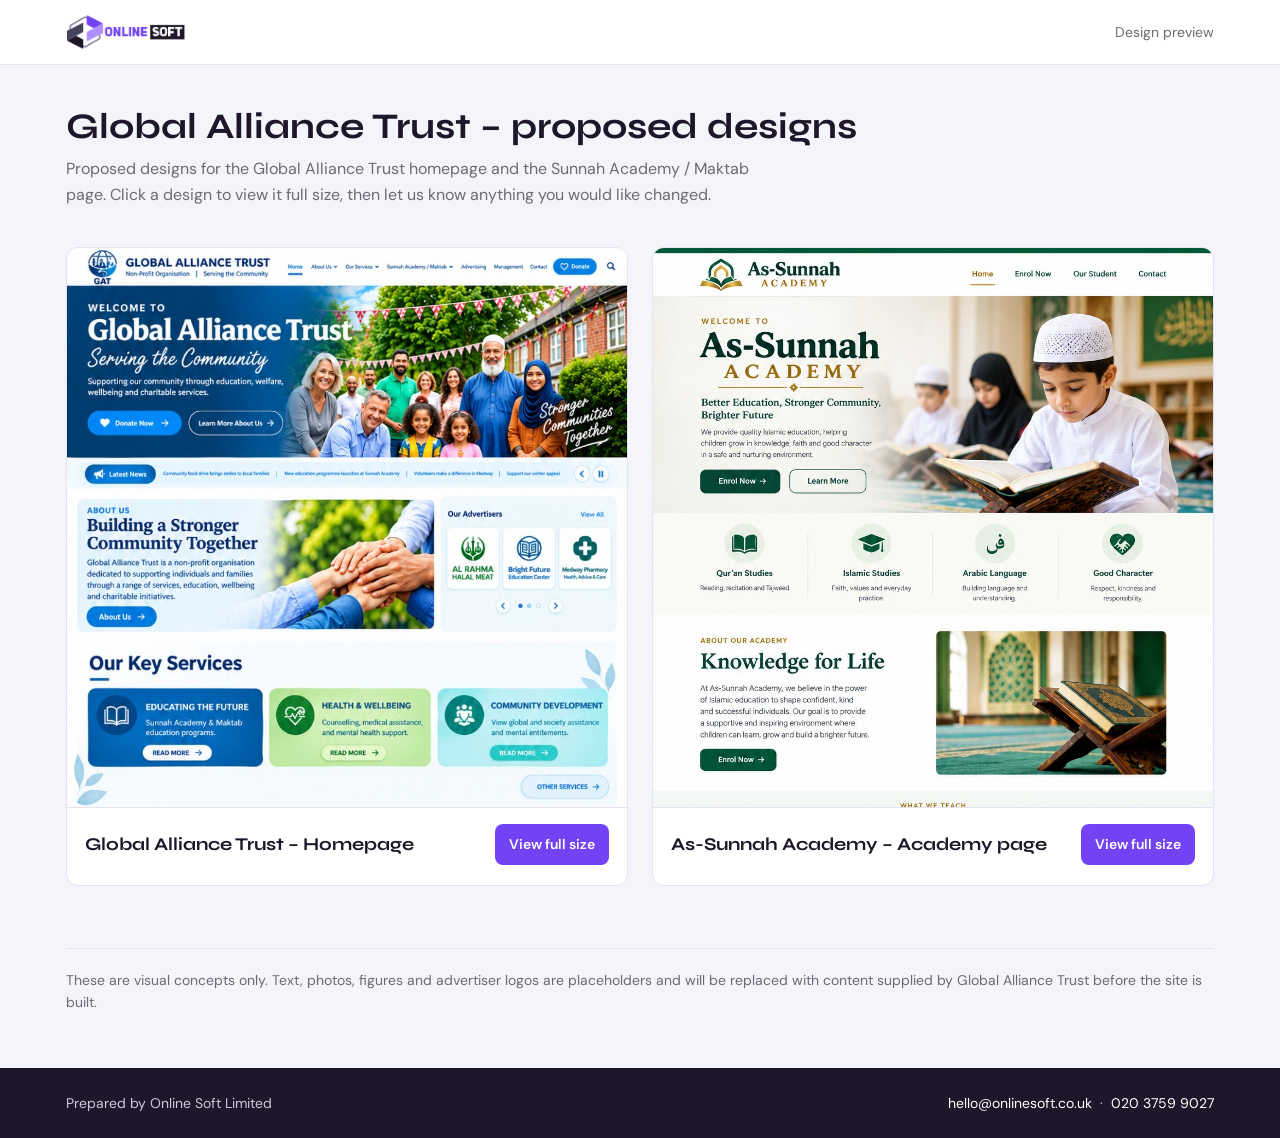
<file: index.html>
<!doctype html>
<html lang="en-GB">
<head>
<meta charset="utf-8">
<meta name="viewport" content="width=device-width, initial-scale=1">
<meta name="robots" content="noindex, nofollow">
<title>Global Alliance Trust – Design Preview</title>
<link rel="preconnect" href="https://fonts.googleapis.com">
<link rel="preconnect" href="https://fonts.gstatic.com" crossorigin>
<link href="https://fonts.googleapis.com/css2?family=DM+Sans:wght@400;500;700&family=Syne:wght@600;700&display=swap" rel="stylesheet">
<style>
  :root {
    color-scheme: light;
    --bg: #f4f5fa; --card: #ffffff; --ink: #1d1729; --muted: #6c6a72;
    --line: #e6e2ef; --accent: #7243f2; --accent-ink: #ffffff;
  }
  * { box-sizing: border-box; }
  body { margin: 0; min-height: 100vh; min-height: 100dvh; display: flex; flex-direction: column;
         background: var(--bg); color: var(--ink);
         font: 16px/1.6 "DM Sans", system-ui, -apple-system, "Segoe UI", Roboto, sans-serif; }
  header { background: var(--card); border-bottom: 1px solid var(--line); }
  .wrap { max-width: 1180px; margin: 0 auto; padding: 0 16px; width: 100%; }
  main.wrap { flex: 1 0 auto; }
  .bar { display: flex; align-items: center; justify-content: space-between; height: 64px; }
  .brand img { height: 36px; width: auto; display: block; }
  h1, .meta h2 { font-family: "Syne", "DM Sans", sans-serif; }
  footer { background: var(--ink); color: #cfcadb; font-size: 14px; }
  footer .wrap { padding-top: 24px; padding-bottom: 24px; display: flex; flex-wrap: wrap; gap: 8px 24px; justify-content: space-between; }
  footer a { color: #fff; text-decoration: none; }
  .tag { color: var(--muted); font-size: 14px; }
  .intro { padding: 40px 0 8px; }
  h1 { font-size: clamp(26px, 4vw, 36px); line-height: 1.2; margin: 0 0 8px; }
  .intro p { color: var(--muted); max-width: 720px; margin: 0; }
  .grid { display: grid; gap: 24px; grid-template-columns: repeat(auto-fit, minmax(300px, 1fr));
          padding: 32px 0 48px; }
  .card { background: var(--card); border: 1px solid var(--line); border-radius: 12px;
          overflow: hidden; display: flex; flex-direction: column; }
  .shot { display: block; height: 560px; overflow: hidden; border-bottom: 1px solid var(--line);
          cursor: zoom-in; background: #fff; padding: 0; border-width: 0 0 1px; width: 100%; }
  .shot img { width: 100%; display: block; }
  .meta { padding: 16px 18px 20px; display: flex; align-items: center; justify-content: space-between; gap: 12px; }
  .meta h2 { font-size: 18px; margin: 0; }
  .btn { background: var(--accent); color: var(--accent-ink); border: 0; border-radius: 8px;
         padding: 9px 14px; font: inherit; font-size: 14px; font-weight: 600; cursor: pointer; }
  .note { color: var(--muted); font-size: 14px; border-top: 1px solid var(--line); padding: 20px 0 40px; }
  /* full-size viewer */
  .viewer { position: fixed; inset: 0; background: #0b111c; display: none; z-index: 10; }
  .viewer.open { display: block; }
  .viewer .scroll { position: absolute; inset: 56px 0 0; overflow: auto; text-align: center; padding: 0 16px 32px; }
  .viewer img { max-width: 1000px; width: 100%; }
  .vbar { position: absolute; top: 0; left: 0; right: 0; height: 56px; display: flex; align-items: center;
          justify-content: space-between; padding: 0 16px; color: #fff; background: #0b111c; }
  .vbar button { background: rgba(255,255,255,.12); color: #fff; border: 0; border-radius: 8px;
                 padding: 8px 12px; font: inherit; font-size: 14px; cursor: pointer; margin-left: 6px; }
</style>
</head>
<body>
<header>
  <div class="wrap bar">
    <a class="brand" href="https://onlinesoft.co.uk" aria-label="Online Soft Limited"><img src="images/onlinesoft-logo.png" alt="Online Soft" width="140" height="42"></a>
    <div class="tag">Design preview</div>
  </div>
</header>

<main class="wrap">
  <section class="intro">
    <h1>Global Alliance Trust – proposed designs</h1>
    <p>Proposed designs for the Global Alliance Trust homepage and the Sunnah Academy / Maktab page. Click a design to view it full size, then let us know anything you would like changed.</p>
  </section>

  <section class="grid" id="grid"></section>

  <p class="note">These are visual concepts only. Text, photos, figures and advertiser logos are placeholders and will be replaced with content supplied by Global Alliance Trust before the site is built.</p>
</main>

<footer>
  <div class="wrap">
    <span>Prepared by Online Soft Limited</span>
    <span><a href="mailto:hello@onlinesoft.co.uk">hello@onlinesoft.co.uk</a> &nbsp;·&nbsp; <a href="tel:+442037599027">020 3759 9027</a></span>
  </div>
</footer>

<div class="viewer" id="viewer" role="dialog" aria-modal="true" aria-label="Full-size design">
  <div class="vbar">
    <strong id="vtitle"></strong>
    <div>
      <button id="prev" aria-label="Previous concept">‹ Prev</button>
      <button id="next" aria-label="Next concept">Next ›</button>
      <button id="close" aria-label="Close">Close ✕</button>
    </div>
  </div>
  <div class="scroll" id="vscroll"><img id="vimg" alt=""></div>
</div>

<script>
  const concepts = [
    { title: "Global Alliance Trust – Homepage", src: "images/gat-homepage.jpg" },
    { title: "As-Sunnah Academy – Academy page", src: "images/assunnah-academy.jpg" },
  ];
  const grid = document.getElementById("grid");
  concepts.forEach((c, i) => {
    grid.insertAdjacentHTML("beforeend", `
      <article class="card">
        <button class="shot" data-i="${i}" aria-label="View ${c.title} full size">
          <img src="${c.src}" alt="${c.title} homepage design" loading="lazy">
        </button>
        <div class="meta"><h2>${c.title}</h2><button class="btn" data-i="${i}">View full size</button></div>
      </article>`);
  });

  const viewer = document.getElementById("viewer"), vimg = document.getElementById("vimg"),
        vtitle = document.getElementById("vtitle"), vscroll = document.getElementById("vscroll");
  let current = 0;
  function show(i) {
    current = (i + concepts.length) % concepts.length;
    vimg.src = concepts[current].src; vimg.alt = concepts[current].title + " full size";
    vtitle.textContent = concepts[current].title;
    vscroll.scrollTop = 0; viewer.classList.add("open"); document.body.style.overflow = "hidden";
  }
  function hide() { viewer.classList.remove("open"); document.body.style.overflow = ""; }
  grid.addEventListener("click", e => { const b = e.target.closest("[data-i]"); if (b) show(+b.dataset.i); });
  document.getElementById("prev").onclick = () => show(current - 1);
  document.getElementById("next").onclick = () => show(current + 1);
  document.getElementById("close").onclick = hide;
  document.addEventListener("keydown", e => {
    if (!viewer.classList.contains("open")) return;
    if (e.key === "Escape") hide();
    if (e.key === "ArrowLeft") show(current - 1);
    if (e.key === "ArrowRight") show(current + 1);
  });
</script>
</body>
</html>
</file>
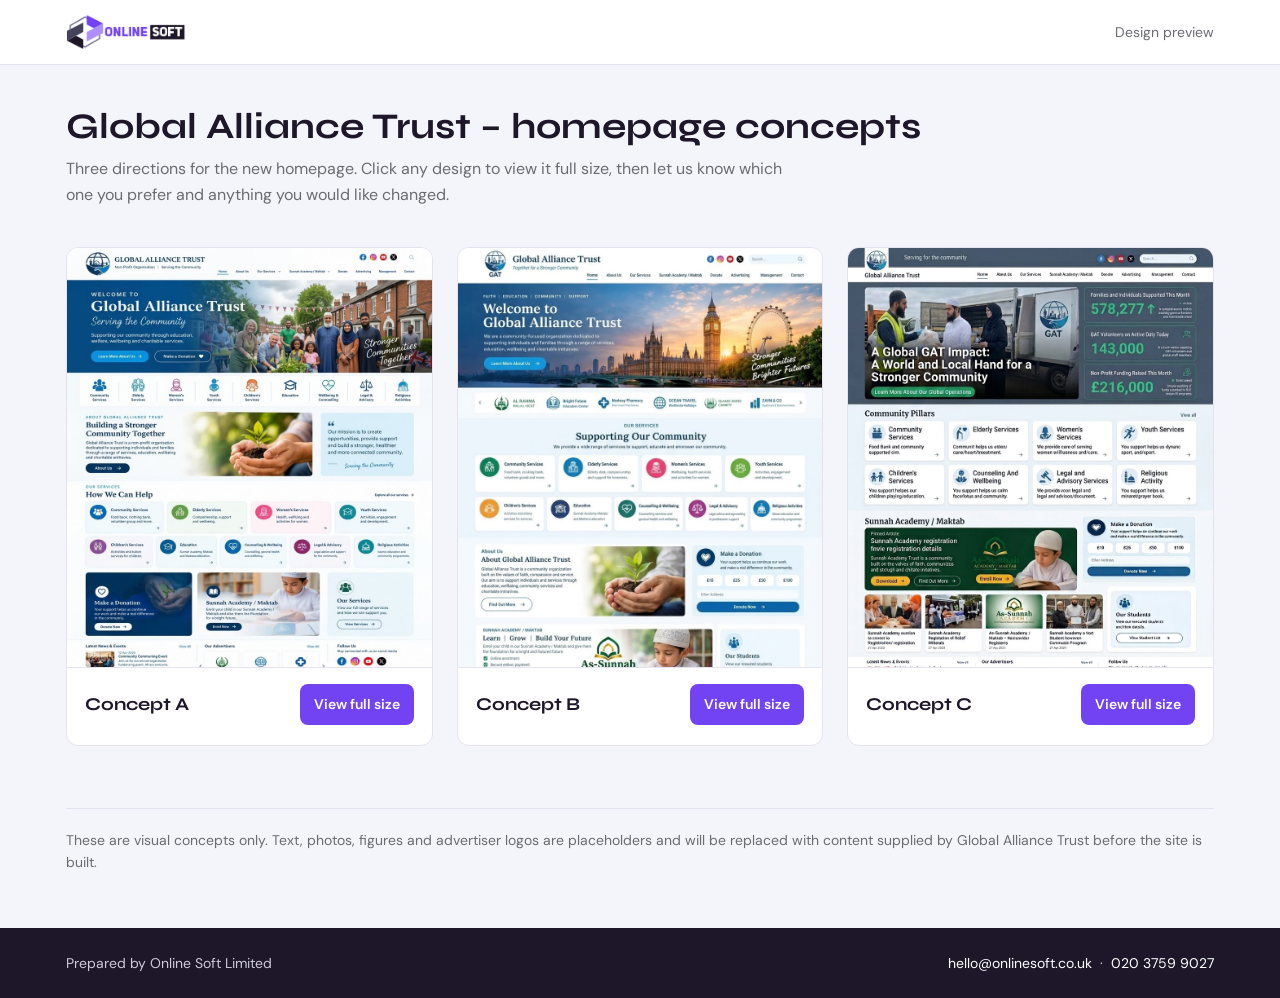
<file: static/concepts/index.html>
<!doctype html>
<html lang="en-GB">
<head>
<meta charset="utf-8">
<meta name="viewport" content="width=device-width, initial-scale=1">
<meta name="robots" content="noindex, nofollow">
<title>Global Alliance Trust – Homepage Concepts</title>
<link rel="preconnect" href="https://fonts.googleapis.com">
<link rel="preconnect" href="https://fonts.gstatic.com" crossorigin>
<link href="https://fonts.googleapis.com/css2?family=DM+Sans:wght@400;500;700&family=Syne:wght@600;700&display=swap" rel="stylesheet">
<style>
  :root {
    color-scheme: light;
    --bg: #f4f5fa; --card: #ffffff; --ink: #1d1729; --muted: #6c6a72;
    --line: #e6e2ef; --accent: #7243f2; --accent-ink: #ffffff;
  }
  * { box-sizing: border-box; }
  body { margin: 0; min-height: 100vh; min-height: 100dvh; display: flex; flex-direction: column;
         background: var(--bg); color: var(--ink);
         font: 16px/1.6 "DM Sans", system-ui, -apple-system, "Segoe UI", Roboto, sans-serif; }
  header { background: var(--card); border-bottom: 1px solid var(--line); }
  .wrap { max-width: 1180px; margin: 0 auto; padding: 0 16px; width: 100%; }
  main.wrap { flex: 1 0 auto; }
  .bar { display: flex; align-items: center; justify-content: space-between; height: 64px; }
  .brand img { height: 36px; width: auto; display: block; }
  h1, .meta h2 { font-family: "Syne", "DM Sans", sans-serif; }
  footer { background: var(--ink); color: #cfcadb; font-size: 14px; }
  footer .wrap { padding-top: 24px; padding-bottom: 24px; display: flex; flex-wrap: wrap; gap: 8px 24px; justify-content: space-between; }
  footer a { color: #fff; text-decoration: none; }
  .tag { color: var(--muted); font-size: 14px; }
  .intro { padding: 40px 0 8px; }
  h1 { font-size: clamp(26px, 4vw, 36px); line-height: 1.2; margin: 0 0 8px; }
  .intro p { color: var(--muted); max-width: 720px; margin: 0; }
  .grid { display: grid; gap: 24px; grid-template-columns: repeat(auto-fit, minmax(300px, 1fr));
          padding: 32px 0 48px; }
  .card { background: var(--card); border: 1px solid var(--line); border-radius: 12px;
          overflow: hidden; display: flex; flex-direction: column; }
  .shot { display: block; height: 420px; overflow: hidden; border-bottom: 1px solid var(--line);
          cursor: zoom-in; background: #fff; padding: 0; border-width: 0 0 1px; width: 100%; }
  .shot img { width: 100%; display: block; }
  .meta { padding: 16px 18px 20px; display: flex; align-items: center; justify-content: space-between; gap: 12px; }
  .meta h2 { font-size: 18px; margin: 0; }
  .btn { background: var(--accent); color: var(--accent-ink); border: 0; border-radius: 8px;
         padding: 9px 14px; font: inherit; font-size: 14px; font-weight: 600; cursor: pointer; }
  .note { color: var(--muted); font-size: 14px; border-top: 1px solid var(--line); padding: 20px 0 40px; }
  /* full-size viewer */
  .viewer { position: fixed; inset: 0; background: #0b111c; display: none; z-index: 10; }
  .viewer.open { display: block; }
  .viewer .scroll { position: absolute; inset: 56px 0 0; overflow: auto; text-align: center; padding: 0 16px 32px; }
  .viewer img { max-width: 1000px; width: 100%; }
  .vbar { position: absolute; top: 0; left: 0; right: 0; height: 56px; display: flex; align-items: center;
          justify-content: space-between; padding: 0 16px; color: #fff; background: #0b111c; }
  .vbar button { background: rgba(255,255,255,.12); color: #fff; border: 0; border-radius: 8px;
                 padding: 8px 12px; font: inherit; font-size: 14px; cursor: pointer; margin-left: 6px; }
</style>
</head>
<body>
<header>
  <div class="wrap bar">
    <a class="brand" href="https://onlinesoft.co.uk" aria-label="Online Soft Limited"><img src="images/onlinesoft-logo.png" alt="Online Soft" width="140" height="42"></a>
    <div class="tag">Design preview</div>
  </div>
</header>

<main class="wrap">
  <section class="intro">
    <h1>Global Alliance Trust – homepage concepts</h1>
    <p>Three directions for the new homepage. Click any design to view it full size, then let us know which one you prefer and anything you would like changed.</p>
  </section>

  <section class="grid" id="grid"></section>

  <p class="note">These are visual concepts only. Text, photos, figures and advertiser logos are placeholders and will be replaced with content supplied by Global Alliance Trust before the site is built.</p>
</main>

<footer>
  <div class="wrap">
    <span>Prepared by Online Soft Limited</span>
    <span><a href="mailto:hello@onlinesoft.co.uk">hello@onlinesoft.co.uk</a> &nbsp;·&nbsp; <a href="tel:+442037599027">020 3759 9027</a></span>
  </div>
</footer>

<div class="viewer" id="viewer" role="dialog" aria-modal="true" aria-label="Full-size design">
  <div class="vbar">
    <strong id="vtitle"></strong>
    <div>
      <button id="prev" aria-label="Previous concept">‹ Prev</button>
      <button id="next" aria-label="Next concept">Next ›</button>
      <button id="close" aria-label="Close">Close ✕</button>
    </div>
  </div>
  <div class="scroll" id="vscroll"><img id="vimg" alt=""></div>
</div>

<script>
  const concepts = [
    { title: "Concept A", src: "images/concept-a.jpg" },
    { title: "Concept B", src: "images/concept-b.jpg" },
    { title: "Concept C", src: "images/concept-c.jpg" },
  ];
  const grid = document.getElementById("grid");
  concepts.forEach((c, i) => {
    grid.insertAdjacentHTML("beforeend", `
      <article class="card">
        <button class="shot" data-i="${i}" aria-label="View ${c.title} full size">
          <img src="${c.src}" alt="${c.title} homepage design" loading="lazy">
        </button>
        <div class="meta"><h2>${c.title}</h2><button class="btn" data-i="${i}">View full size</button></div>
      </article>`);
  });

  const viewer = document.getElementById("viewer"), vimg = document.getElementById("vimg"),
        vtitle = document.getElementById("vtitle"), vscroll = document.getElementById("vscroll");
  let current = 0;
  function show(i) {
    current = (i + concepts.length) % concepts.length;
    vimg.src = concepts[current].src; vimg.alt = concepts[current].title + " full size";
    vtitle.textContent = concepts[current].title;
    vscroll.scrollTop = 0; viewer.classList.add("open"); document.body.style.overflow = "hidden";
  }
  function hide() { viewer.classList.remove("open"); document.body.style.overflow = ""; }
  grid.addEventListener("click", e => { const b = e.target.closest("[data-i]"); if (b) show(+b.dataset.i); });
  document.getElementById("prev").onclick = () => show(current - 1);
  document.getElementById("next").onclick = () => show(current + 1);
  document.getElementById("close").onclick = hide;
  document.addEventListener("keydown", e => {
    if (!viewer.classList.contains("open")) return;
    if (e.key === "Escape") hide();
    if (e.key === "ArrowLeft") show(current - 1);
    if (e.key === "ArrowRight") show(current + 1);
  });
</script>
</body>
</html>
</file>
